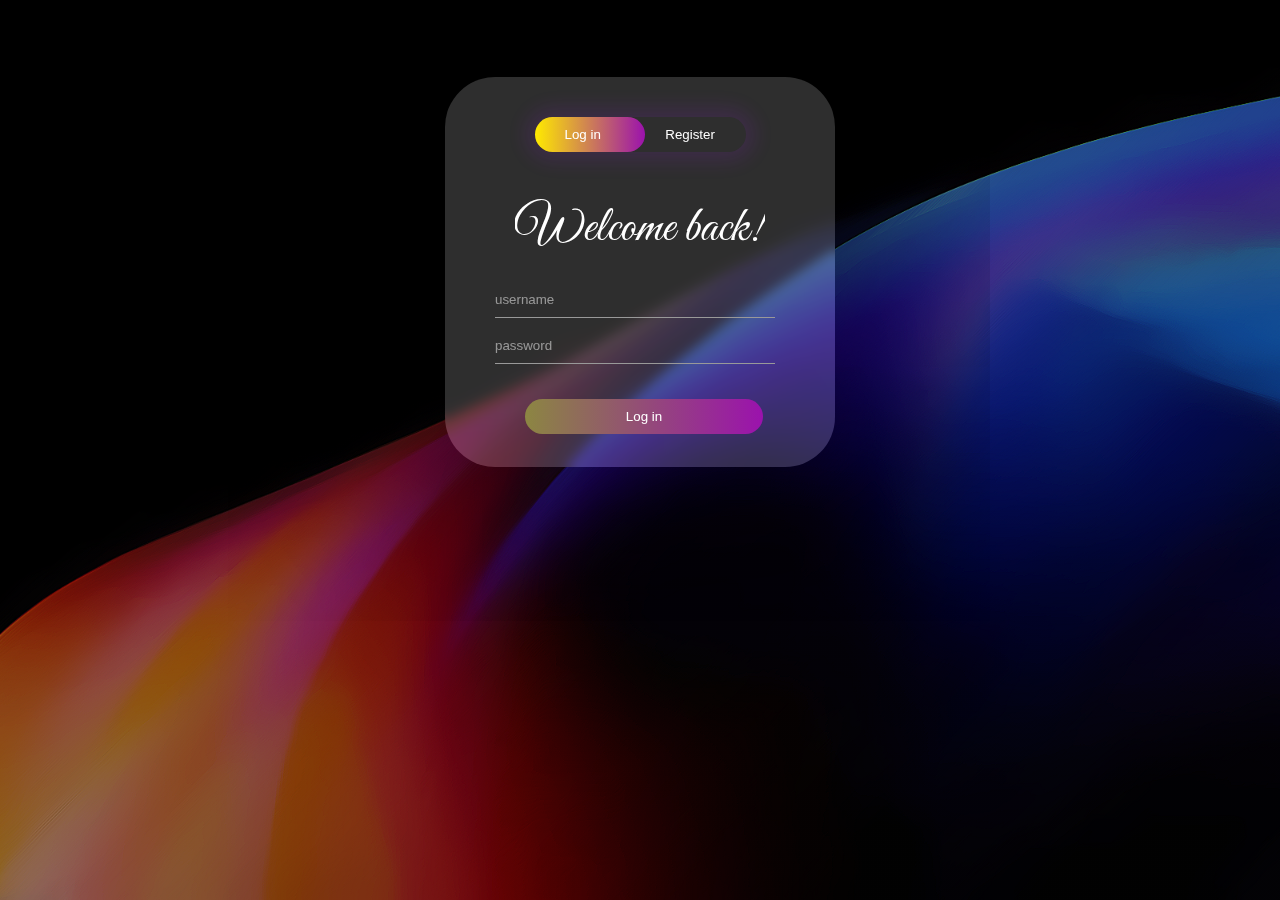
<file: index.html>
<!DOCTYPE html>
<html lang="en">
  <head>
    <meta charset="UTF-8" />
    <meta http-equiv="X-UA-Compatible" content="IE=edge" />
    <meta name="viewport" content="width=device-width, initial-scale=1.0" />
    <title>Login and Registration</title>
    <link rel="stylesheet" href="./assets/style.css" />
    <link rel="icon" href="./resources/logo.png" />
  </head>
  <body>
    <div class="main">
      <div class="formbox">
        <div class="buttonbox">
          <div id="btn"></div>
          <button type="button" class="toggle-btn" onclick="login()">
            Log in
          </button>
          <button type="button" class="toggle-btn" onclick="register()">
            Register
          </button>
        </div>
        <div id="login2" class="welcome" onclick="login()">Welcome back!</div>
        <div id="register2" class="welcome" onclick="register()">Welcome!</div>
        <form action="login.php" method="post" id="login" class="input-group">
          <input
            type="text"
            class="inputfield"
            placeholder="username"
            required
            name="username"
          />
          <input
            type="password"
            class="inputfield"
            placeholder="password"
            required
            name="password"
          />
          <button type="submit" class="submit-btn">Log in</button>
        </form>
        <form
          action="register.php"
          method="post"
          id="register"
          class="input-group"
        >
          <input
            type="text"
            class="inputfield"
            placeholder="username"
            required
            name="username"
          />
          <input
            type="password"
            class="inputfield"
            placeholder="password"
            required
            name="password"
          />
          <button type="submit" class="submit-btn">Register</button>
        </form>
      </div>
    </div>
    <script>
      var x = document.getElementById("login");
      var y = document.getElementById("register");
      var z = document.getElementById("btn");
      var xf = document.getElementById("login2");
      var yf = document.getElementById("register2");

      function login() {
        x.style.left = "50px";
        y.style.left = "450px";
        z.style.left = "0";
        yf.style.left = "450px";
        xf.style.left = "70px";
      }
      function register() {
        x.style.left = "-400px";
        xf.style.left = "-400px";
        y.style.left = "50px";
        z.style.left = "100px";
        yf.style.left = "50px";
      }
    </script>
  </body>
</html>
</file>
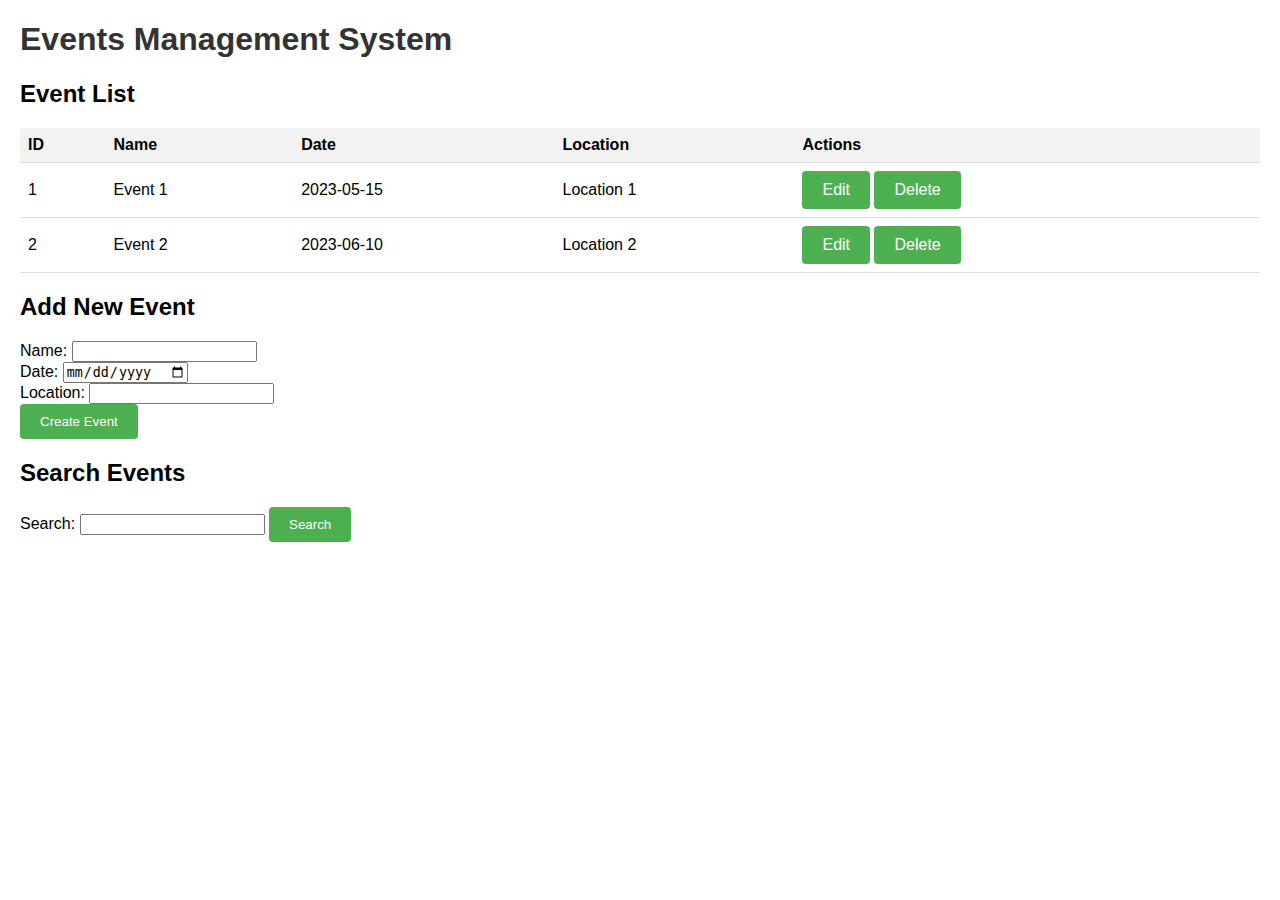
<file: homepage.html>
<!DOCTYPE html>
<html>
  <head>
    <title>Events Management System</title>
    <style>
      body {
        font-family: Arial, sans-serif;
        margin: 20px;
      }
      h1 {
        color: #333;
      }
      table {
        border-collapse: collapse;
        width: 100%;
      }
      th,
      td {
        padding: 8px;
        text-align: left;
        border-bottom: 1px solid #ddd;
      }
      th {
        background-color: #f2f2f2;
      }
      .button {
        display: inline-block;
        padding: 10px 20px;
        background-color: #4caf50;
        color: #fff;
        text-decoration: none;
        border: none;
        border-radius: 4px;
        cursor: pointer;
      }
      .button:hover {
        background-color: #45a049;
      }
    </style>
  </head>
  <body>
    <h1>Events Management System</h1>

    <h2>Event List</h2>
    <table>
      <thead>
        <tr>
          <th>ID</th>
          <th>Name</th>
          <th>Date</th>
          <th>Location</th>
          <th>Actions</th>
        </tr>
      </thead>
      <tbody>
        <!-- Here, you would populate the table with event data from the backend -->
        <tr>
          <td>1</td>
          <td>Event 1</td>
          <td>2023-05-15</td>
          <td>Location 1</td>
          <td>
            <a href="edit_event.php?id=1" class="button">Edit</a>
            <a href="delete_event.php?id=1" class="button">Delete</a>
          </td>
        </tr>
        <tr>
          <td>2</td>
          <td>Event 2</td>
          <td>2023-06-10</td>
          <td>Location 2</td>
          <td>
            <a href="edit_event.php?id=2" class="button">Edit</a>
            <a href="delete_event.php?id=2" class="button">Delete</a>
          </td>
        </tr>
        <!-- Repeat the above row structure for each event in the list -->
      </tbody>
    </table>

    <h2>Add New Event</h2>
    <form action="create_event.php" method="POST">
      <label for="name">Name:</label>
      <input type="text" id="name" name="name" required /><br />

      <label for="date">Date:</label>
      <input type="date" id="date" name="date" required /><br />

      <label for="location">Location:</label>
      <input type="text" id="location" name="location" required /><br />

      <input type="submit" value="Create Event" class="button" />
    </form>

    <h2>Search Events</h2>
    <form action="search_events.php" method="GET">
      <label for="search">Search:</label>
      <input type="text" id="search" name="search" required />
      <input type="submit" value="Search" class="button" />
    </form>
  </body>
</html>
</file>
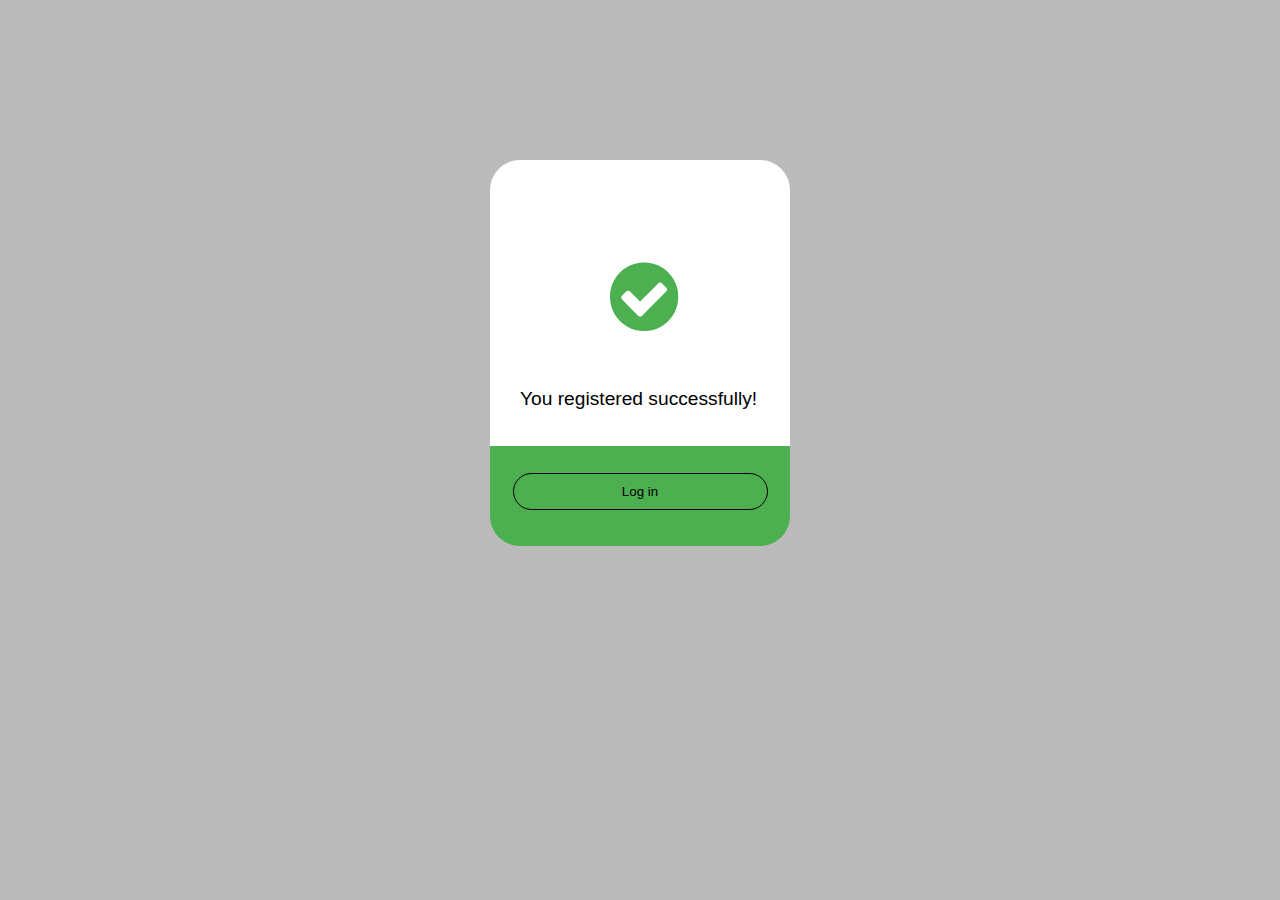
<file: regsus.html>
<!DOCTYPE html>
<html lang="en">
  <head>
    <script src="./assets/scripts.js"></script>
    <link
      rel="stylesheet"
      href="https://cdnjs.cloudflare.com/ajax/libs/font-awesome/4.7.0/css/font-awesome.min.css"
    />
    <link rel="stylesheet" type="text/css" href="./assets/style.css" />
    <meta charset="UTF-8" />
    <meta http-equiv="X-UA-Compatible" content="IE=edge" />
    <meta name="viewport" content="width=device-width, initial-scale=1.0" />
    <title>Registered successfully</title>
  </head>
  <body>
    <div class="reg-container">
      <div class="reg-box">
        <i class="fa fa-check-circle fa-5x" id="reg-icon"></i>

        <br /><br />
        <div class="reg-text">You registered successfully!</div>

        <div class="reg-minibox">
          <button class="bttn" onclick="home()">Log in</button>
        </div>
      </div>
    </div>
  </body>
</html>
</file>
<file: assets/style.css>
@import url('https://fonts.googleapis.com/css?family=Great+Vibes&display=swap');
*{
    margin: 0;
    padding: 0;
    font-family: sans-serif;

}
.main{
    
    color: white;
    height: 100%;
    width: 100%;
    background-image:linear-gradient(rgba(0,0,0,0.4),rgba(0,0,0,0.4)),url('../resources/bg.png');
    background-position: center;
    background-size: cover;
    position: absolute;
}
.formbox{

    width: 380px;
    height: 380px;
    position: relative;
    margin: 6% auto;
    background: #ffffff2e;
    padding: 5px;
    overflow: hidden;
    backdrop-filter: blur(6px);
    border-radius: 50px;
    box-shadow: .5em .5em 20em black;
    
}
.welcome{
    position: relative;
    font-family: 'Great Vibes';
    font-size: 80px;
    margin:10px auto;
    text-align: center;
    animation: fadeinanim;
    animation-duration: 3s;    
}
.buttonbox{
    
    width: 211px;
    margin: 35px auto;
    position: relative;
    box-shadow: 0 0 20px 9px #ab24ff1f;
    border-radius: 30px;
}
.toggle-btn{
    color: white;
    padding: 10px 30px;
    cursor: pointer;
    background: transparent;
    border: 0;
    outline: none;
    position: relative;
}
#btn{
    top: 0;
    left: 0;
    position: absolute;
    width: 110px;
    height: 100%;
    background: linear-gradient(to right, #ffea00, #9b12ad);
    border-radius: 30px;
    transition: .5s;
}
.input-group{
    
    top: 200px;
    position: absolute;
    width: 280px;
    transition: .5s;
}


.inputfield{
    
     width: 100%;
     padding: 10px 0;
     margin: 5px 0;
     border-left: 0;
     border-top: 0;
     border-right: 0;
     border-bottom: 1px solid #999;
     outline: none;
     background: transparent;
     color: white;
}
.submit-btn{
    color: white;
    width: 85%;
    padding: 10px 30px;
    cursor: pointer;
    display: block;
    margin: 30px;
    background: linear-gradient(to right, #8C8642, #9b12ad);
    border: 0;
    outline: none;
    border-radius: 30px;
}
.view-btn{
    color: white;
    width: 85%;
    padding: 10px 30px;
    cursor: pointer;
    display: block;
    margin: 30px;
    background: linear-gradient(to right, #8C8642, #9b12ad);
    border: 0;
    outline: none;
    border-radius: 30px;
}
.submit-btn:hover{
    background: linear-gradient(to right, #706a2b, #7e0f8d);
}
#login{
    left: 50px;
}
#register{
    left: 450px;
}
#login2{
    font-size: 50px;
    left: 70px;
    position: absolute;
    overflow: hidden;
    transition: .5s;
}
#register2{
    font-size: 80px;
    position: absolute;
    left: 400px;
    overflow: hidden;
    transition: .5s;
}
::placeholder{
    opacity: 50%;
    color: white;
}

@keyframes fadeinanim{
    0%{opacity: 0;}
    100%{opacity: 1;}
}

  /* REGISTRATION TAB */
  .reg-container{
    background-position: center;
    background-size: cover;
    position: absolute;
    background-color: #bababa;
    color:black;
    width: 100%;
    height: 100%;
  
  }
  .reg-box{
    border: none;
    top: 10em;
    margin: 0px auto;
    position: relative;
    background-color: white;
    width: 300px;
    height: 350px;
    border-top-left-radius: 30px;
    border-top-right-radius: 30px;
    
  }
  #reg-icon{
    position: absolute;
    color:#4CAF50;
    outline: none;    
    display: block;
    margin-left: 1.5em;
    margin-top: 1.2em;
  }

  .reg-text{
    position: absolute;
    font-size: 1.2em;
    font-family: sans-serif;
    color: black;
    width: 100%;
  
    display: inline;
    margin: auto;
    margin-top: 10em;
    transform: translate(10%);
  }

  .reg-minibox{
    position: absolute;
    margin-top: 250px;
    background-color: #4CAF50;
    width: 300px;
    height: 100px;
    border-bottom-left-radius: 30px;
    border-bottom-right-radius: 30px;
  }
  
  .bttn{
    outline: none;
    color: black;
    border: 1px solid;
    width: 85%;
    padding: 10px 30px;
    cursor: pointer;
    display: block;
    background: transparent;
    outline: none;
    border-radius: 30px;
    margin: auto;
    margin-top: 2em;
    
}
</file>
